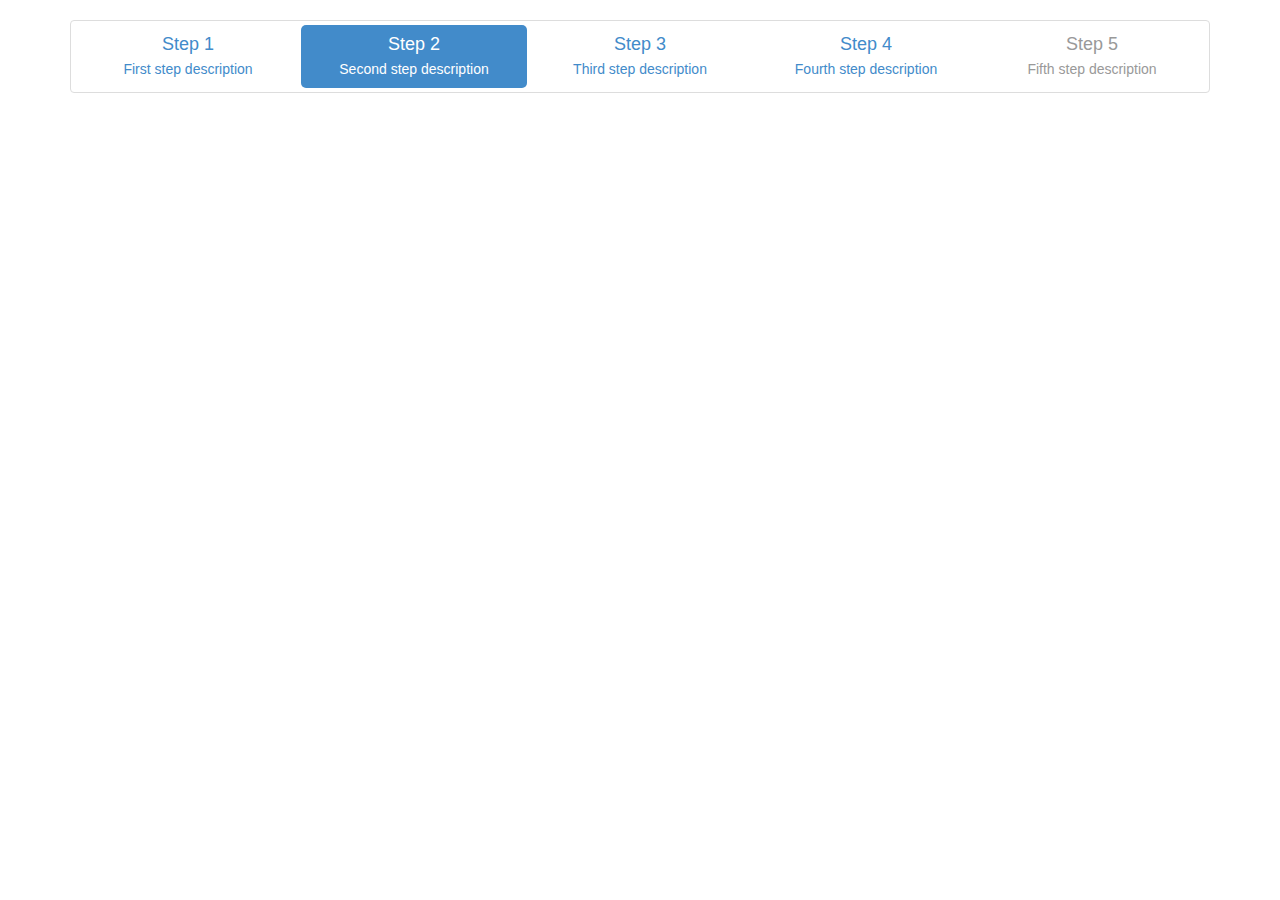
<file: Code/target/classes/step_files/7jE8.htm>
<!DOCTYPE html>
<html lang="en"><head>
<meta http-equiv="content-type" content="text/html; charset=UTF-8">
    <meta charset="utf-8">
    <meta name="robots" content="noindex">

    <title>Step Wizard - Bootsnipp.com</title>
        <meta name="viewport" content="width=device-width, initial-scale=1">
    <link href="7jE8_data/bootstrap.css" rel="stylesheet" id="bootstrap-css">
    <style type="text/css">
    body{ margin-top:20px; }
    </style>
    <script src="B294v_data/jquery-1.js"></script>
    <script src="7jE8_data/bootstrap.js"></script>
    <script type="text/javascript">
        window.alert = function(){};
        var defaultCSS = document.getElementById('bootstrap-css');
        function changeCSS(css){
            if(css) $('head > link').filter(':first').replaceWith('<link rel="stylesheet" href="'+ css +'" type="text/css" />'); 
            else $('head > link').filter(':first').replaceWith(defaultCSS); 
        }
        $( document ).ready(function() {
          var iframe_height = parseInt($('html').height()); 
          window.parent.postMessage( iframe_height, 'https://bootsnipp.com');
        });
    </script>
</head>
<body>
	<div class="container">
	<div class="row">
        <div class="col-xs-12">
            <ul class="nav nav-pills nav-justified thumbnail">
                <li><a href="#">
                    <h4 class="list-group-item-heading">Step 1</h4>
                    <p class="list-group-item-text">First step description</p>
                </a></li>
                <li class="active"><a href="#">
                    <h4 class="list-group-item-heading">Step 2</h4>
                    <p class="list-group-item-text">Second step description</p>
                </a></li>
                <li><a href="#">
                    <h4 class="list-group-item-heading">Step 3</h4>
                    <p class="list-group-item-text">Third step description</p>
                </a></li>
                <li><a href="#">
                    <h4 class="list-group-item-heading">Step 4</h4>
                    <p class="list-group-item-text">Fourth step description</p>
                </a></li>
                <li class="disabled"><a href="#">
                    <h4 class="list-group-item-heading">Step 5</h4>
                    <p class="list-group-item-text">Fifth step description</p>
                </a></li>
            </ul>
        </div>
	</div>
</div>
	<script type="text/javascript">
	
	</script>


</body></html>
</file>
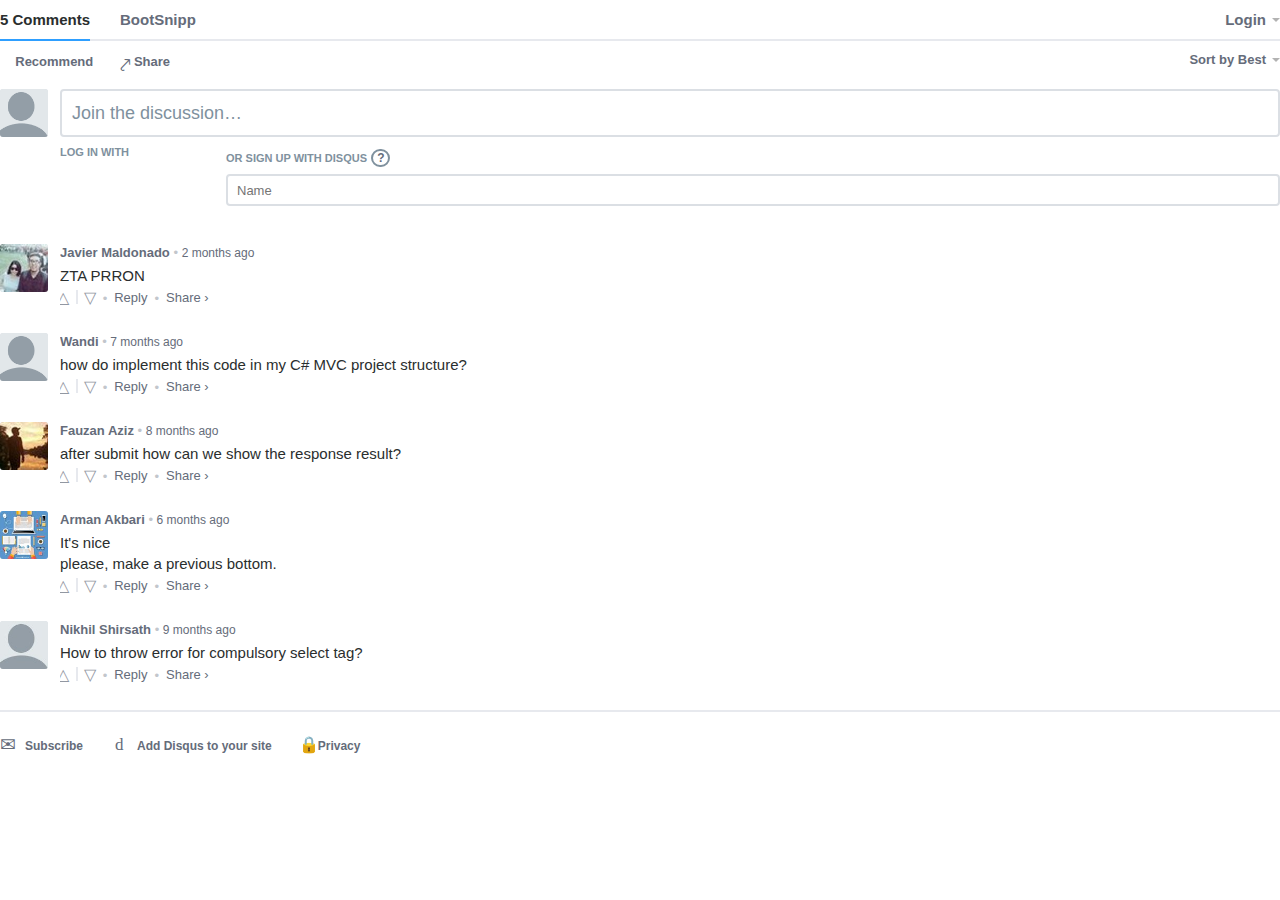
<file: Code/target/classes/step_files/a.htm>
<!DOCTYPE html>
<!--[if IE 8]><html lang="en" dir="ltr" class="ie8"><![endif]-->
<!--[if IE 9]><html lang="en" dir="ltr" class="ie9"><![endif]-->
<!--[if gt IE 9]><!-->
<html dir="ltr" class="js no-touch localstorage sessionstorage contenteditable use-opacity-transitions" lang="en"><!--<![endif]--><head>
<meta http-equiv="content-type" content="text/html; charset=UTF-8">
    <title>Disqus Comments</title>

    
    <meta name="viewport" content="width=device-width, initial-scale=1, maximum-scale=1, user-scalable=no">
    <meta http-equiv="X-UA-Compatible" content="IE=edge">

    <style>
        .alert--warning {
            border-radius: 3px;
            padding: 10px 15px;
            margin-bottom: 10px;
            background-color: #FFE070;
            color: #A47703;
        }

        .alert--warning a,
        .alert--warning a:hover,
        .alert--warning strong {
            color: #A47703;
            font-weight: bold;
        }

        .alert--error p,
        .alert--warning p {
            margin-top: 5px;
            margin-bottom: 5px;
        }
        
        </style>
    
    <style>
        
        html {
            overflow: hidden;
        }
        

        #error {
            display: none;
        }

        .clearfix:after {
            content: "";
            display: block;
            height: 0;
            clear: both;
            visibility: hidden;
        }

        
    </style>

<script crossorigin="anonymous" id="bootstrap-script" data-app="lounge" src="a_data/lounge.js"></script><meta http-equiv="Content-Security-Policy" content="script-src https:;"><link rel="stylesheet" href="a_data/lounge.css"><script type="text/javascript" charset="utf-8" async="" data-requirecontext="_" data-requiremodule="lounge/main" src="a_data/lounge_002.js"></script><script type="text/javascript" charset="utf-8" async="" data-requirecontext="_" data-requiremodule="remote/config" src="a_data/config.js"></script><script type="text/javascript" charset="utf-8" async="" data-requirecontext="_" data-requiremodule="ga" src="a_data/ga.js"></script><style id="css_1499411467987"></style><!-- base href="https://disqus.com/embed/comments/?base=default&f=bootsnipp&t_i=e3MBM&t_u=https%3A%2F%2Fbootsnipp.com%2Fsnippets%2Fe3MBM&t_d=Bootstrap%20Snippet%20Step%20by%20step%20tab%20style%20Wizard%20using%20Bootstrap%20By%20Deepak%20anand%20using%20HTML%20CSS%20Bootstrap%20jQuery%20%7C%20Bootsnipp.com&t_t=Bootstrap%20Snippet%20Step%20by%20step%20tab%20style%20Wizard%20using%20Bootstrap%20By%20Deepak%20anand%20using%20HTML%20CSS%20Bootstrap%20jQuery%20%7C%20Bootsnipp.com&s_o=default" --></head>
<body>
    

    
    <div id="error" class="alert--error">
        <p>We were unable to load Disqus. If you are a moderator please see our <a href="https://docs.disqus.com/help/83/"> troubleshooting guide</a>. </p>
    </div>

    
    <script type="text/json" id="disqus-forumData">{"session":{"canModerate":false,"audienceSyncVerified":false,"mustVerify":false,"canReply":true,"mustVerifyEmail":false},"features":{},"forum":{"raw_guidelines":null,"twitterName":"","guidelines":null,"favicon":{"permalink":"https://disqus.com/api/forums/favicons/bootsnipp.jpg","cache":"https://c.disquscdn.com/uploads/forums/167/7672/favicon.png"},"disableDisqusBranding":false,"daysAlive":0,"createdAt":"2012-08-31T01:53:35.300720","category":"Tech","founder":"176969013","id":"bootsnipp","installCompleted":true,"commentPolicyText":null,"channel":null,"description":"","raw_description":"","adsReviewStatus":2,"pk":"1677672","permissions":{},"commentPolicyLink":null,"name":"BootSnipp","language":"en","settings":{"adsDRNativeEnabled":false,"disable3rdPartyTrackers":true,"adsVideoEnabled":false,"allowAnonPost":true,"ssoRequired":false,"unapproveLinks":false,"adsEnabled":false,"adsProductLinksThumbnailsEnabled":false,"hasCustomAvatar":false,"organicDiscoveryEnabled":false,"allowMedia":false,"adsProductDisplayEnabled":false,"discoveryMax":false,"adsProductLinksEnabled":false,"moderatorText":"Admin","linkAffiliationEnabled":false,"adsPositionTopEnabled":false,"adsProductStoriesEnabled":false,"adultContent":false,"promotedDiscoveryEnabled":false,"allowAnonVotes":false,"adsProductVideoEnabled":false,"mustVerify":true,"colorScheme":"auto","discoveryThumbnailsEnabled":false,"mustVerifyEmail":true,"audienceSyncEnabled":false,"typeface":"auto","adsPositionBottomEnabled":false,"mediaembedEnabled":false,"discoveryLocked":false,"validateAllPosts":false,"adsSettingsLocked":false,"isVIP":false,"adsPositionInthreadEnabled":false},"organizationId":1274213,"url":"http://bootsnipp.com/","daysThreadAlive":0,"avatar":{"small":{"permalink":"https://disqus.com/api/forums/avatars/bootsnipp.jpg?size=32","cache":"//a.disquscdn.com/1498603970/images/noavatar32.png"},"large":{"permalink":"https://disqus.com/api/forums/avatars/bootsnipp.jpg?size=92","cache":"//a.disquscdn.com/1498603970/images/noavatar92.png"}},"signedUrl":"http://disq.us/?url=http%3A%2F%2Fbootsnipp.com%2F&key=R1huTRvgzkhH-DNR85HArw"}}</script>

    <script type="text/json" id="disqus-threadData">{"cursor":{"hasPrev":false,"prev":null,"total":5,"hasNext":false,"next":"1:0:0"},"code":0,"response":{"lastModified":1497248529,"posts":[{"dislikes":0,"numReports":0,"likes":0,"message":"\u003cp>ZTA PRRON\u003c/p>","isSpam":false,"isHighlighted":false,"author":{"username":"disqus_XGVJf88JgK","about":"","name":"Javier Maldonado","disable3rdPartyTrackers":false,"isPowerContributor":false,"joinedAt":"2015-12-17T23:32:46","profileUrl":"https://disqus.com/by/disqus_XGVJf88JgK/","url":"","location":"","isPrivate":false,"signedUrl":"","isPrimary":true,"isAnonymous":false,"id":"188015657","avatar":{"small":{"permalink":"https://disqus.com/api/users/avatars/disqus_XGVJf88JgK.jpg","cache":"https://c.disquscdn.com/uploads/users/18801/5657/avatar32.jpg?1493937136"},"isCustom":true,"permalink":"https://disqus.com/api/users/avatars/disqus_XGVJf88JgK.jpg","cache":"https://c.disquscdn.com/uploads/users/18801/5657/avatar92.jpg?1493937136","large":{"permalink":"https://disqus.com/api/users/avatars/disqus_XGVJf88JgK.jpg","cache":"https://c.disquscdn.com/uploads/users/18801/5657/avatar92.jpg?1493937136"}}},"media":[],"id":"3289200378","isDeletedByAuthor":false,"createdAt":"2017-05-04T22:32:14","parent":null,"isApproved":true,"isDeleted":false,"isFlagged":false,"raw_message":"ZTA PRRON","canVote":false,"thread":"4738645549","forum":"bootsnipp","depth":0,"points":0,"moderationLabels":[],"isEdited":false,"sb":false},{"dislikes":0,"numReports":0,"likes":0,"message":"\u003cp>how do implement this code in my C# MVC project structure?\u003c/p>","isSpam":false,"isHighlighted":false,"author":{"username":"disqus_Uxnu5UtxtV","about":"","name":"Wandi","disable3rdPartyTrackers":false,"isPowerContributor":false,"joinedAt":"2015-06-26T12:29:29","profileUrl":"https://disqus.com/by/disqus_Uxnu5UtxtV/","url":"","location":"","isPrivate":false,"signedUrl":"","isPrimary":true,"isAnonymous":false,"id":"163135641","avatar":{"small":{"permalink":"https://disqus.com/api/users/avatars/disqus_Uxnu5UtxtV.jpg","cache":"//a.disquscdn.com/1498603970/images/noavatar32.png"},"isCustom":false,"permalink":"https://disqus.com/api/users/avatars/disqus_Uxnu5UtxtV.jpg","cache":"//a.disquscdn.com/1498603970/images/noavatar92.png","large":{"permalink":"https://disqus.com/api/users/avatars/disqus_Uxnu5UtxtV.jpg","cache":"//a.disquscdn.com/1498603970/images/noavatar92.png"}}},"media":[],"id":"3053596481","isDeletedByAuthor":false,"createdAt":"2016-12-15T16:14:44","parent":null,"isApproved":true,"isDeleted":false,"isFlagged":false,"raw_message":"how do implement this code in my C# MVC project structure?","canVote":false,"thread":"4738645549","forum":"bootsnipp","depth":0,"points":0,"moderationLabels":[],"isEdited":false,"sb":false},{"dislikes":0,"numReports":0,"likes":0,"message":"\u003cp>after submit how can we show the response result?\u003c/p>","isSpam":false,"isHighlighted":false,"author":{"username":"disqus_rk1F7PsU5O","about":"","name":"Fauzan Aziz","disable3rdPartyTrackers":false,"isPowerContributor":false,"joinedAt":"2016-11-17T08:15:58","profileUrl":"https://disqus.com/by/disqus_rk1F7PsU5O/","url":"","location":"","isPrivate":false,"signedUrl":"","isPrimary":true,"isAnonymous":false,"id":"230271332","avatar":{"small":{"permalink":"https://disqus.com/api/users/avatars/disqus_rk1F7PsU5O.jpg","cache":"https://c.disquscdn.com/uploads/users/23027/1332/avatar32.jpg?1479370611"},"isCustom":true,"permalink":"https://disqus.com/api/users/avatars/disqus_rk1F7PsU5O.jpg","cache":"https://c.disquscdn.com/uploads/users/23027/1332/avatar92.jpg?1479370611","large":{"permalink":"https://disqus.com/api/users/avatars/disqus_rk1F7PsU5O.jpg","cache":"https://c.disquscdn.com/uploads/users/23027/1332/avatar92.jpg?1479370611"}}},"media":[],"id":"3006290614","isDeletedByAuthor":false,"createdAt":"2016-11-17T08:16:50","parent":null,"isApproved":true,"isDeleted":false,"isFlagged":false,"raw_message":"after submit how can we show the response result?","canVote":false,"thread":"4738645549","forum":"bootsnipp","depth":0,"points":0,"moderationLabels":[],"isEdited":false,"sb":false},{"dislikes":1,"numReports":0,"likes":0,"message":"\u003cp>It's nice\u003cbr>please, make a previous bottom.\u003c/p>","isSpam":false,"isHighlighted":false,"author":{"username":"armanakbari","about":"I am 15 years old and I have been interested in programming since 2 years ago.","name":"Arman Akbari","disable3rdPartyTrackers":false,"isPowerContributor":false,"joinedAt":"2017-01-09T08:11:50","profileUrl":"https://disqus.com/by/armanakbari/","url":"","location":"Iran, Tehran","isPrivate":false,"signedUrl":"","isPrimary":true,"isAnonymous":false,"id":"238027261","avatar":{"small":{"permalink":"https://disqus.com/api/users/avatars/armanakbari.jpg","cache":"https://c.disquscdn.com/uploads/users/23802/7261/avatar32.jpg?1483949858"},"isCustom":true,"permalink":"https://disqus.com/api/users/avatars/armanakbari.jpg","cache":"https://c.disquscdn.com/uploads/users/23802/7261/avatar92.jpg?1483949858","large":{"permalink":"https://disqus.com/api/users/avatars/armanakbari.jpg","cache":"https://c.disquscdn.com/uploads/users/23802/7261/avatar92.jpg?1483949858"}}},"media":[],"id":"3090752275","isDeletedByAuthor":false,"createdAt":"2017-01-09T16:32:48","parent":null,"isApproved":true,"isDeleted":false,"isFlagged":false,"raw_message":"It's nice\nplease, make a previous bottom.","canVote":false,"thread":"4738645549","forum":"bootsnipp","depth":0,"points":-1,"moderationLabels":[],"isEdited":false,"sb":false},{"dislikes":1,"numReports":1,"likes":0,"message":"\u003cp>How to throw error for compulsory select tag?\u003c/p>","isSpam":false,"isHighlighted":false,"author":{"username":"nikhilshirsath","about":"","name":"Nikhil Shirsath","disable3rdPartyTrackers":false,"isPowerContributor":false,"joinedAt":"2013-10-12T11:25:32","profileUrl":"https://disqus.com/by/nikhilshirsath/","url":"","location":"Mumbai","isPrivate":false,"signedUrl":"","isPrimary":true,"isAnonymous":false,"id":"77134868","avatar":{"small":{"permalink":"https://disqus.com/api/users/avatars/nikhilshirsath.jpg","cache":"https://c.disquscdn.com/uploads/users/7713/4868/avatar32.jpg?1390334803"},"isCustom":true,"permalink":"https://disqus.com/api/users/avatars/nikhilshirsath.jpg","cache":"https://c.disquscdn.com/uploads/users/7713/4868/avatar92.jpg?1390334803","large":{"permalink":"https://disqus.com/api/users/avatars/nikhilshirsath.jpg","cache":"https://c.disquscdn.com/uploads/users/7713/4868/avatar92.jpg?1390334803"}}},"media":[],"id":"2931673372","isDeletedByAuthor":false,"createdAt":"2016-10-03T20:23:32","parent":null,"isApproved":true,"isDeleted":false,"isFlagged":true,"raw_message":"How to throw error for compulsory select tag?","canVote":false,"thread":"4738645549","forum":"bootsnipp","depth":0,"points":-1,"moderationLabels":["flagged"],"isEdited":false,"sb":false}],"thread":{"feed":"https://bootsnipp.disqus.com/code_snippet_step_by_step_tab_style_wizard_using_bootstrap_by_deepak_anand_using_html_css_bootstrap_/latest.rss","author":"176969013","dislikes":0,"likes":0,"message":"","isSpam":false,"createdAt":"2016-04-11T16:42:48","category":"1708615","clean_title":"Code Snippet Step by step tab style Wizard using Bootstrap By Deepak anand using HTML CSS Bootstrap jQuery","id":"4738645549","signedLink":"http://disq.us/?url=http%3A%2F%2Fbootsnipp.com%2Fsnippets%2Fe3MBM&key=AMahGk4oNS8DuODWKNJQhQ","isDeleted":false,"hasStreaming":false,"raw_message":"","isClosed":false,"link":"http://bootsnipp.com/snippets/e3MBM","slug":"code_snippet_step_by_step_tab_style_wizard_using_bootstrap_by_deepak_anand_using_html_css_bootstrap_","forum":"bootsnipp","identifiers":["e3MBM"],"posts":5,"moderators":[176969013],"validateAllPosts":false,"title":"Code Snippet Step by step tab style Wizard using Bootstrap By Deepak anand using HTML CSS Bootstrap jQuery | Bootsnipp.com","highlightedPost":null}},"order":"popular"}</script>


    <div id="fixed-content"></div>


    
        
<script type="text/json" id="disqus-urls">{
    "root":"//disqus.com",
    "next":"https://c.disquscdn.com/next/current/embed"
}</script>

        
        <script>!function () {
            var d = document;
            var toH = d.head.appendChild.bind(d.head);

            var v = window.location.href.match(/[#&?]version=([0-9a-f]{32})/);
            var src = 'https://c.disquscdn.com/next/embed/lounge.load';
            if (v)
                src += '.' + v[1];
            src += '.js';

            var s = d.createElement('script');
            s.crossOrigin = 'anonymous';
            s.id = 'bootstrap-script';
            s.setAttribute('data-app', 'lounge');
            s.src = src;
            toH(s);

            var m = d.createElement('meta');
            m.setAttribute('http-equiv', 'Content-Security-Policy');
            m.setAttribute('content', "script-src https:;");
            toH(m);
        }();</script>
    


<script src="a_data/common.js"></script><div id="layout" data-tracking-area="layout"><div id="onboard" data-tracking-area="onboard"></div><div id="highlighted-post" data-tracking-area="highlighted" class="highlighted-post" style="display: none;"></div><div id="global-alert"></div><header id="main-nav" data-tracking-area="main-nav"><nav class="nav nav-primary"><ul><li class="nav-tab nav-tab--primary tab-conversation active" data-role="post-count"><a class="publisher-nav-color"><span class="comment-count">5 comments</span><span class="comment-count-placeholder">Comments</span></a></li><li class="nav-tab nav-tab--primary tab-community"><a href="https://disqus.com/home/forums/bootsnipp/" class="publisher-nav-color" data-action="community-sidebar" data-forum="bootsnipp" id="community-tab"><span class="community-name"><strong>BootSnipp</strong></span><strong class="community-name-placeholder">Community</strong></a></li><li class="nav-tab nav-tab--primary dropdown user-menu" data-role="logout"><a href="#" class="dropdown-toggle" data-toggle="dropdown"><span class="dropdown-toggle-wrapper"><span>Login</span> </span> <span class="caret"></span></a><ul class="dropdown-menu"><li><a href="#" data-action="auth:disqus">Disqus</a></li><li><a href="#" data-action="auth:facebook">Facebook</a></li><li><a href="#" data-action="auth:twitter">Twitter</a></li><li><a href="#" data-action="auth:google">Google</a></li></ul></li><li class="nav-tab nav-tab--primary notification-menu unread" data-role="notification-menu"><a href="https://disqus.com/home/inbox/" class="notification-container" data-action="home" data-home-path="home/inbox/"><span class="notification-icon icon-comment" aria-hidden="true"></span><span class="notification-count" data-role="notification-count">1</span></a></li></ul></nav></header><section id="conversation" data-role="main" data-tracking-area="main"><div class="nav nav-secondary" data-tracking-area="secondary-nav"><ul><li id="recommend-button" class="nav-tab nav-tab--secondary recommend dropdown"><div class="thread-likes"><div><a href="#" data-action="recommend" title="Recommend this discussion" class="dropdown-toggle "><span class="label label-default"><span class="recommend-icon icon-heart-empty"></span> Recommend</span><span class="label label-recommended"><span class="recommend-icon icon-heart"></span> Recommended</span> </a><ul class="dropdown-menu dropdown-menu--coachmark"><li><div><h2 class="coachmark__heading">Discussion Recommended!</h2><p class="coachmark__description">Recommending means this is a discussion worth sharing. It gets shared to your followers' Disqus feeds, and gives the creator kudos!</p></div> <a href="https://disqus.com/home/?utm_source=disqus_embed&amp;utm_content=recommend_btn" class="btn btn-primary coachmark__button" target="_blank">Find More Discussions</a></li></ul></div></div></li><li id="thread-share-menu" class="nav-tab nav-tab--secondary dropdown share-menu hidden-sm"><a href="#" class="dropdown-toggle" data-toggle="dropdown" title="Share"><span class="icon-export"></span> <span class="label">Share</span></a><ul class="share-menu dropdown-menu"><li><div class="share-menu__label">Share this discussion on</div><ul><li class="twitter"><a data-action="share:twitter" href="#">Twitter</a></li><li class="facebook"><a data-action="share:facebook" href="#">Facebook</a></li></ul></li></ul></li><li data-role="post-sort" class="nav-tab nav-tab--secondary dropdown sorting pull-right"><a href="#" class="dropdown-toggle" data-toggle="dropdown">Sort by Best<span class="caret"></span></a><ul class="dropdown-menu pull-right"><li class="selected"><a href="#" data-action="sort" data-sort="popular">Best<i aria-hidden="true" class="icon-checkmark"></i></a></li><li class=""><a href="#" data-action="sort" data-sort="desc">Newest<i aria-hidden="true" class="icon-checkmark"></i></a></li><li class=""><a href="#" data-action="sort" data-sort="asc">Oldest<i aria-hidden="true" class="icon-checkmark"></i></a></li></ul></li></ul></div><div id="posts"><div id="form" class="textarea-wrapper--top-level"><form class="reply"><div class="postbox"><div role="alert"></div><div class="avatar"><span class="user"><img data-role="user-avatar" src="a_data/noavatar92.png" alt="Avatar"></span></div><div class="textarea-wrapper" data-role="textarea" dir="auto"><div><span class="placeholder">Join the discussion…</span><div class="textarea" tabindex="0" role="textbox" aria-multiline="true" data-role="editable" style="overflow: auto; overflow-wrap: break-word; max-height: 350px;" aria-label="Join the discussion…" contenteditable="true"><p><br></p></div><div style="display: none;"><ul class="user-mention__list"><li class="header user-mention__header"><h5>in this conversation</h5></li></ul></div></div><div data-role="drag-drop-placeholder" class="media-drag-hover" style="display: none;"><div class="drag-text">⬇ Drag and drop your images here to upload them.</div></div><div class="edit-alert" role="postbox-alert"></div><div class="post-actions"><ul class="wysiwyg"></ul></div></div><div data-role="login-form"><div><div><section class="auth-section logged-out"><div class="connect"><h6>Log in with</h6><ul data-role="login-menu" class="services login-buttons"><li class="auth-disqus"><button type="button" data-action="auth:disqus" title="Disqus" class="connect__button"><i class="icon-disqus"></i></button></li><li class="auth-facebook"><button type="button" data-action="auth:facebook" title="Facebook" class="connect__button"><i class="icon-facebook-circle"></i></button></li><li class="auth-twitter"><button type="button" data-action="auth:twitter" title="Twitter" class="connect__button"><i class="icon-twitter-circle"></i></button></li><li class="auth-google"><button type="button" data-action="auth:google" title="Google" class="connect__button"><i class="icon-google-plus-circle"></i></button></li></ul></div><div class="guest"><h6 class="guest-form-title"><span class="register-text"> or sign up with Disqus </span><span class="guest-text"> or pick a name </span></h6> <div class="help-tooltip__wrapper help-icon"><div id="rules" class="tooltip show help-tooltip"><h3 class="help-tooltip__heading">Disqus is a discussion network</h3><ul class="help-tooltip__list"><li><span>Disqus never moderates or censors. The rules on this community are its own.</span></li><li><span>Don't be a jerk or do anything illegal. Everything is easier that way.</span></li></ul><p class="clearfix"><a href="https://docs.disqus.com/kb/terms-and-policies/" class="btn btn-small help-tooltip__button" target="_blank">Read full terms and conditions</a></p></div></div><p class="input-wrapper"><input dir="auto" placeholder="Name" name="display_name" id="view41_display_name" maxlength="30" class="input--text" type="text"></p><div class="guest-details " data-role="guest-details"><p class="input-wrapper"><input dir="auto" placeholder="Email" name="email" id="view41_email" class="input--text" type="email"></p><p class="input-wrapper"><input dir="auto" class="register-text input--text" placeholder="Password" name="password" id="view41_password" type="password"></p><div class="acceptance-wrapper register-text">By signing up, you agree to the Disqus <a href="https://help.disqus.com/customer/portal/articles/1753105-basic-rules-for-disqus-powered-profiles-and-discussions" target="_blank">Basic Rules</a>, <a href="https://help.disqus.com/customer/portal/articles/466260-terms-of-service" target="_blank">Terms of Service</a>, and <a href="https://help.disqus.com/customer/portal/articles/466259-privacy-policy" target="_blank">Privacy Policy</a>.</div><div class="acceptance-wrapper guest-text">By posting, you agree to the Disqus <a href="https://help.disqus.com/customer/portal/articles/1753105-basic-rules-for-disqus-powered-profiles-and-discussions" target="_blank">Basic Rules</a>, <a href="https://help.disqus.com/customer/portal/articles/466260-terms-of-service" target="_blank">Terms of Service</a>, and <a href="https://help.disqus.com/customer/portal/articles/466259-privacy-policy" target="_blank">Privacy Policy</a>.</div><div class="guest-checkbox"><label><input name="author-guest" type="checkbox"> I'd rather post as a guest</label></div><div class="proceed" data-role="submit-btn-container"><div><button type="submit" class="proceed__button btn submit" aria-label="Post"><span class="icon-proceed"></span><div class="spinner"></div></button><button type="submit" class="proceed__button btn next" aria-label="Next"><span class="icon-proceed"></span><div class="spinner"></div></button></div></div></div></div></section></div></div></div></div></form></div><button class="alert alert--realtime" style="display: none;" data-role="realtime-notification"></button><div id="no-posts" style="display: none;"></div><ul id="post-list" class="post-list"><li class="post" id="post-3289200378"><div role="alert"></div><div data-role="post-content" class="post-content"><ul class="post-menu dropdown" data-role="menu"><li class="collapse"><a href="#" data-action="collapse" title="Collapse"><span>−</span></a></li><li class="expand"><a href="#" data-action="collapse" title="Expand"><span>+</span></a></li><li class="" role="menu"><a class="dropdown-toggle" href="#" data-action="flag" data-role="flag" title="Flag as inappropriate"><i aria-hidden="true" class="icon icon-flag"></i></a></li></ul><div class="indicator"></div><div class="avatar hovercard"><a href="https://disqus.com/by/disqus_XGVJf88JgK/" class="user" data-action="profile" data-username="disqus_XGVJf88JgK"><img data-role="user-avatar" data-user="188015657" src="a_data/avatar92_004.jpg" alt="Avatar"></a></div><div class="post-body"><header class="comment__header"><span class="post-byline"><span> <span class="author publisher-anchor-color"><a href="https://disqus.com/by/disqus_XGVJf88JgK/" data-action="profile" data-username="disqus_XGVJf88JgK" data-role="username">Javier Maldonado</a></span> </span></span> <span class="post-meta"><span class="bullet time-ago-bullet" aria-hidden="true">•</span> <a href="https://bootsnipp.com/snippets/e3MBM#comment-3289200378" data-role="relative-time" class="time-ago" title="Friday, May 5, 2017 12:32 AM">2 months ago</a></span> </header><div class="post-body-inner"><div class="post-message-container" data-role="message-container"><div class="publisher-anchor-color" data-role="message-content"><div class="post-message " data-role="message" dir="auto"><div><p>ZTA PRRON</p></div></div><span class="post-media"><ul data-role="post-media-list"></ul></span></div></div><a class="see-more hidden" title="see more" data-action="see-more">see more</a></div><footer class="comment__footer"><menu class="comment-footer__menu"><li class="voting" data-role="voting"><div><a href="#" class="vote-up  count-0" data-action="upvote" title="Vote up"><span class="updatable count" data-role="likes">0</span> <span class="control"><i aria-hidden="true" class="icon icon-arrow-2"></i></span></a> <span role="button" class="vote-down  count-0" data-action="downvote" title="Vote down"><span class="control"><i aria-hidden="true" class="icon icon-arrow"></i></span></span></div></li><li class="bullet" aria-hidden="true">•</li><li class="reply" data-role="reply-link"><a href="#" data-action="reply"><span class="text">Reply</span></a></li><li class="bullet" aria-hidden="true">•</li><li class="comment__share"><a class="toggle"><span class="text">Share ›</span></a><ul class="comment-share__buttons"><li class="twitter"><button class="share__button" data-action="share:twitter">Twitter</button></li><li class="facebook"><button class="share__button" data-action="share:facebook">Facebook</button></li><li class="link"><input class="share__button" name="Link" title="Click to copy post link" data-action="copy-link" readonly="readonly" value="http://disq.us/p/1ieaz96"></li></ul></li><li class="realtime" data-role="realtime-notification:3289200378"><span style="display: none;" class="realtime-replies"></span><a style="display: none;" href="#" class="realtime-button"></a></li></menu></footer></div><div data-role="blacklist-form"></div><div data-role="flagging-form"></div><div class="reply-form-container" data-role="reply-form"></div></div><ul data-role="children" class="children"></ul></li><li class="post" id="post-3053596481"><div role="alert"></div><div data-role="post-content" class="post-content"><ul class="post-menu dropdown" data-role="menu"><li class="collapse"><a href="#" data-action="collapse" title="Collapse"><span>−</span></a></li><li class="expand"><a href="#" data-action="collapse" title="Expand"><span>+</span></a></li><li class="" role="menu"><a class="dropdown-toggle" href="#" data-action="flag" data-role="flag" title="Flag as inappropriate"><i aria-hidden="true" class="icon icon-flag"></i></a></li></ul><div class="indicator"></div><div class="avatar hovercard"><a href="https://disqus.com/by/disqus_Uxnu5UtxtV/" class="user" data-action="profile" data-username="disqus_Uxnu5UtxtV"><img data-role="user-avatar" data-user="163135641" src="a_data/noavatar92_002.png" alt="Avatar"></a></div><div class="post-body"><header class="comment__header"><span class="post-byline"><span> <span class="author publisher-anchor-color"><a href="https://disqus.com/by/disqus_Uxnu5UtxtV/" data-action="profile" data-username="disqus_Uxnu5UtxtV" data-role="username">Wandi</a></span> </span></span> <span class="post-meta"><span class="bullet time-ago-bullet" aria-hidden="true">•</span> <a href="https://bootsnipp.com/snippets/e3MBM#comment-3053596481" data-role="relative-time" class="time-ago" title="Thursday, December 15, 2016 5:14 PM">7 months ago</a></span> </header><div class="post-body-inner"><div class="post-message-container" data-role="message-container"><div class="publisher-anchor-color" data-role="message-content"><div class="post-message " data-role="message" dir="auto"><div><p>how do implement this code in my C# MVC project structure?</p></div></div><span class="post-media"><ul data-role="post-media-list"></ul></span></div></div><a class="see-more hidden" title="see more" data-action="see-more">see more</a></div><footer class="comment__footer"><menu class="comment-footer__menu"><li class="voting" data-role="voting"><div><a href="#" class="vote-up  count-0" data-action="upvote" title="Vote up"><span class="updatable count" data-role="likes">0</span> <span class="control"><i aria-hidden="true" class="icon icon-arrow-2"></i></span></a> <span role="button" class="vote-down  count-0" data-action="downvote" title="Vote down"><span class="control"><i aria-hidden="true" class="icon icon-arrow"></i></span></span></div></li><li class="bullet" aria-hidden="true">•</li><li class="reply" data-role="reply-link"><a href="#" data-action="reply"><span class="text">Reply</span></a></li><li class="bullet" aria-hidden="true">•</li><li class="comment__share"><a class="toggle"><span class="text">Share ›</span></a><ul class="comment-share__buttons"><li class="twitter"><button class="share__button" data-action="share:twitter">Twitter</button></li><li class="facebook"><button class="share__button" data-action="share:facebook">Facebook</button></li><li class="link"><input class="share__button" name="Link" title="Click to copy post link" data-action="copy-link" readonly="readonly" value="http://disq.us/p/1ei164h"></li></ul></li><li class="realtime" data-role="realtime-notification:3053596481"><span style="display: none;" class="realtime-replies"></span><a style="display: none;" href="#" class="realtime-button"></a></li></menu></footer></div><div data-role="blacklist-form"></div><div data-role="flagging-form"></div><div class="reply-form-container" data-role="reply-form"></div></div><ul data-role="children" class="children"></ul></li><li class="post" id="post-3006290614"><div role="alert"></div><div data-role="post-content" class="post-content"><ul class="post-menu dropdown" data-role="menu"><li class="collapse"><a href="#" data-action="collapse" title="Collapse"><span>−</span></a></li><li class="expand"><a href="#" data-action="collapse" title="Expand"><span>+</span></a></li><li class="" role="menu"><a class="dropdown-toggle" href="#" data-action="flag" data-role="flag" title="Flag as inappropriate"><i aria-hidden="true" class="icon icon-flag"></i></a></li></ul><div class="indicator"></div><div class="avatar hovercard"><a href="https://disqus.com/by/disqus_rk1F7PsU5O/" class="user" data-action="profile" data-username="disqus_rk1F7PsU5O"><img data-role="user-avatar" data-user="230271332" src="a_data/avatar92_003.jpg" alt="Avatar"></a></div><div class="post-body"><header class="comment__header"><span class="post-byline"><span> <span class="author publisher-anchor-color"><a href="https://disqus.com/by/disqus_rk1F7PsU5O/" data-action="profile" data-username="disqus_rk1F7PsU5O" data-role="username">Fauzan Aziz</a></span> </span></span> <span class="post-meta"><span class="bullet time-ago-bullet" aria-hidden="true">•</span> <a href="https://bootsnipp.com/snippets/e3MBM#comment-3006290614" data-role="relative-time" class="time-ago" title="Thursday, November 17, 2016 9:16 AM">8 months ago</a></span> </header><div class="post-body-inner"><div class="post-message-container" data-role="message-container"><div class="publisher-anchor-color" data-role="message-content"><div class="post-message " data-role="message" dir="auto"><div><p>after submit how can we show the response result?</p></div></div><span class="post-media"><ul data-role="post-media-list"></ul></span></div></div><a class="see-more hidden" title="see more" data-action="see-more">see more</a></div><footer class="comment__footer"><menu class="comment-footer__menu"><li class="voting" data-role="voting"><div><a href="#" class="vote-up  count-0" data-action="upvote" title="Vote up"><span class="updatable count" data-role="likes">0</span> <span class="control"><i aria-hidden="true" class="icon icon-arrow-2"></i></span></a> <span role="button" class="vote-down  count-0" data-action="downvote" title="Vote down"><span class="control"><i aria-hidden="true" class="icon icon-arrow"></i></span></span></div></li><li class="bullet" aria-hidden="true">•</li><li class="reply" data-role="reply-link"><a href="#" data-action="reply"><span class="text">Reply</span></a></li><li class="bullet" aria-hidden="true">•</li><li class="comment__share"><a class="toggle"><span class="text">Share ›</span></a><ul class="comment-share__buttons"><li class="twitter"><button class="share__button" data-action="share:twitter">Twitter</button></li><li class="facebook"><button class="share__button" data-action="share:facebook">Facebook</button></li><li class="link"><input class="share__button" name="Link" title="Click to copy post link" data-action="copy-link" readonly="readonly" value="http://disq.us/p/1dpv8om"></li></ul></li><li class="realtime" data-role="realtime-notification:3006290614"><span style="display: none;" class="realtime-replies"></span><a style="display: none;" href="#" class="realtime-button"></a></li></menu></footer></div><div data-role="blacklist-form"></div><div data-role="flagging-form"></div><div class="reply-form-container" data-role="reply-form"></div></div><ul data-role="children" class="children"></ul></li><li class="post" id="post-3090752275"><div role="alert"></div><div data-role="post-content" class="post-content"><ul class="post-menu dropdown" data-role="menu"><li class="collapse"><a href="#" data-action="collapse" title="Collapse"><span>−</span></a></li><li class="expand"><a href="#" data-action="collapse" title="Expand"><span>+</span></a></li><li class="" role="menu"><a class="dropdown-toggle" href="#" data-action="flag" data-role="flag" title="Flag as inappropriate"><i aria-hidden="true" class="icon icon-flag"></i></a></li></ul><div class="indicator"></div><div class="avatar hovercard"><a href="https://disqus.com/by/armanakbari/" class="user" data-action="profile" data-username="armanakbari"><img data-role="user-avatar" data-user="238027261" src="a_data/avatar92_002.jpg" alt="Avatar"></a></div><div class="post-body"><header class="comment__header"><span class="post-byline"><span> <span class="author publisher-anchor-color"><a href="https://disqus.com/by/armanakbari/" data-action="profile" data-username="armanakbari" data-role="username">Arman Akbari</a></span> </span></span> <span class="post-meta"><span class="bullet time-ago-bullet" aria-hidden="true">•</span> <a href="https://bootsnipp.com/snippets/e3MBM#comment-3090752275" data-role="relative-time" class="time-ago" title="Monday, January 9, 2017 5:32 PM">6 months ago</a></span> </header><div class="post-body-inner"><div class="post-message-container" data-role="message-container"><div class="publisher-anchor-color" data-role="message-content"><div class="post-message " data-role="message" dir="auto"><div><p>It's nice<br>please, make a previous bottom.</p></div></div><span class="post-media"><ul data-role="post-media-list"></ul></span></div></div><a class="see-more hidden" title="see more" data-action="see-more">see more</a></div><footer class="comment__footer"><menu class="comment-footer__menu"><li class="voting" data-role="voting"><div><a href="#" class="vote-up  count-0" data-action="upvote" title="Vote up"><span class="updatable count" data-role="likes">0</span> <span class="control"><i aria-hidden="true" class="icon icon-arrow-2"></i></span></a> <span role="button" class="vote-down  count-1" data-action="downvote" title="Vote down"><span class="control"><i aria-hidden="true" class="icon icon-arrow"></i></span></span></div></li><li class="bullet" aria-hidden="true">•</li><li class="reply" data-role="reply-link"><a href="#" data-action="reply"><span class="text">Reply</span></a></li><li class="bullet" aria-hidden="true">•</li><li class="comment__share"><a class="toggle"><span class="text">Share ›</span></a><ul class="comment-share__buttons"><li class="twitter"><button class="share__button" data-action="share:twitter">Twitter</button></li><li class="facebook"><button class="share__button" data-action="share:facebook">Facebook</button></li><li class="link"><input class="share__button" name="Link" title="Click to copy post link" data-action="copy-link" readonly="readonly" value="http://disq.us/p/1f45jpv"></li></ul></li><li class="realtime" data-role="realtime-notification:3090752275"><span style="display: none;" class="realtime-replies"></span><a style="display: none;" href="#" class="realtime-button"></a></li></menu></footer></div><div data-role="blacklist-form"></div><div data-role="flagging-form"></div><div class="reply-form-container" data-role="reply-form"></div></div><ul data-role="children" class="children"></ul></li><li class="post" id="post-2931673372"><div role="alert"></div><div data-role="post-content" class="post-content"><ul class="post-menu dropdown" data-role="menu"><li class="collapse"><a href="#" data-action="collapse" title="Collapse"><span>−</span></a></li><li class="expand"><a href="#" data-action="collapse" title="Expand"><span>+</span></a></li><li class="" role="menu"><a class="dropdown-toggle" href="#" data-action="flag" data-role="flag" title="Flag as inappropriate"><i aria-hidden="true" class="icon icon-flag"></i></a></li></ul><div class="indicator"></div><div class="avatar hovercard"><a href="https://disqus.com/by/nikhilshirsath/" class="user" data-action="profile" data-username="nikhilshirsath"><img data-role="user-avatar" data-user="77134868" src="a_data/avatar92.jpg" alt="Avatar"></a></div><div class="post-body"><header class="comment__header"><span class="post-byline"><span> <span class="author publisher-anchor-color"><a href="https://disqus.com/by/nikhilshirsath/" data-action="profile" data-username="nikhilshirsath" data-role="username">Nikhil Shirsath</a></span> </span></span> <span class="post-meta"><span class="bullet time-ago-bullet" aria-hidden="true">•</span> <a href="https://bootsnipp.com/snippets/e3MBM#comment-2931673372" data-role="relative-time" class="time-ago" title="Monday, October 3, 2016 10:23 PM">9 months ago</a></span> </header><div class="post-body-inner"><div class="post-message-container" data-role="message-container"><div class="publisher-anchor-color" data-role="message-content"><div class="post-message " data-role="message" dir="auto"><div><p>How to throw error for compulsory select tag?</p></div></div><span class="post-media"><ul data-role="post-media-list"></ul></span></div></div><a class="see-more hidden" title="see more" data-action="see-more">see more</a></div><footer class="comment__footer"><menu class="comment-footer__menu"><li class="voting" data-role="voting"><div><a href="#" class="vote-up  count-0" data-action="upvote" title="Vote up"><span class="updatable count" data-role="likes">0</span> <span class="control"><i aria-hidden="true" class="icon icon-arrow-2"></i></span></a> <span role="button" class="vote-down  count-1" data-action="downvote" title="Vote down"><span class="control"><i aria-hidden="true" class="icon icon-arrow"></i></span></span></div></li><li class="bullet" aria-hidden="true">•</li><li class="reply" data-role="reply-link"><a href="#" data-action="reply"><span class="text">Reply</span></a></li><li class="bullet" aria-hidden="true">•</li><li class="comment__share"><a class="toggle"><span class="text">Share ›</span></a><ul class="comment-share__buttons"><li class="twitter"><button class="share__button" data-action="share:twitter">Twitter</button></li><li class="facebook"><button class="share__button" data-action="share:facebook">Facebook</button></li><li class="link"><input class="share__button" name="Link" title="Click to copy post link" data-action="copy-link" readonly="readonly" value="http://disq.us/p/1chfxng"></li></ul></li><li class="realtime" data-role="realtime-notification:2931673372"><span style="display: none;" class="realtime-replies"></span><a style="display: none;" href="#" class="realtime-button"></a></li></menu></footer></div><div data-role="blacklist-form"></div><div data-role="flagging-form"></div><div class="reply-form-container" data-role="reply-form"></div></div><ul data-role="children" class="children"></ul></li></ul><div class="load-more" data-role="more" style="display: none;"><a href="#" data-action="more-posts" class="btn load-more__button">Load more comments</a></div></div></section><div id="placement-bottom" data-tracking-area="discovery-south"></div><div id="footer" data-tracking-area="footer" class="disqus-footer__wrapper"><ul class="disqus-footer"><li class="disqus-footer__logo"><a href="https://disqus.com/" rel="nofollow" title="Powered by Disqus" class="disqus-footer__link">Powered by Disqus</a></li><li id="thread-subscribe-button" class="email disqus-footer__item"><div class="default"><a href="#" rel="nofollow" data-action="subscribe" title="Subscribe and get email updates from this discussion" class="disqus-footer__link"><i aria-hidden="true" class="icon icon-mail"></i><span class="clip">Subscribe</span><i aria-hidden="true" class="icon icon-checkmark"></i></a></div><div class="form"><div class="input-wrapper"><input id="thread-subscribe-email" placeholder="yourname@email.com" class="disqus-footer__input input--text" type="email"></div></div></li><li class="install disqus-footer__item"><a href="https://publishers.disqus.com/engage?utm_source=bootsnipp&amp;utm_medium=Disqus-Footer" rel="nofollow" target="_blank" class="disqus-footer__link"><i aria-hidden="true" class="icon icon-disqus"></i><span class="clip hidden-sm">Add Disqus to your site</span><span class="clip visible-sm hidden-xs">Add Disqus</span><span class="clip visible-xs">Add</span></a></li><li class="privacy disqus-footer__item"><a href="https://help.disqus.com/customer/portal/articles/1657951?utm_source=disqus&amp;utm_medium=embed-footer&amp;utm_content=privacy-btn" rel="nofollow" target="_blank" class="disqus-footer__link"><i aria-hidden="true" class="icon icon-lock"></i><span class="clip">Privacy</span></a></li></ul></div></div></body></html>
</file>
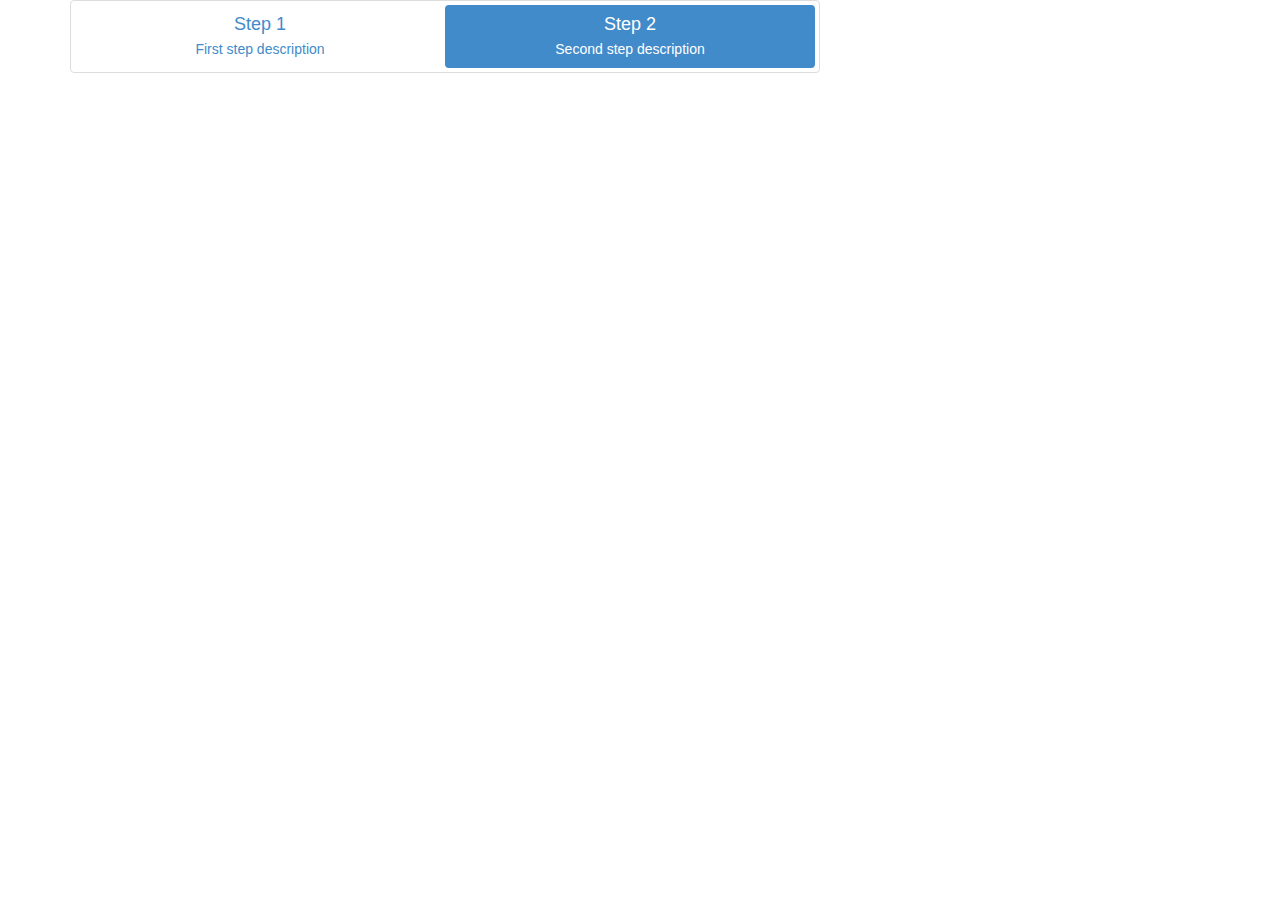
<file: Code/target/classes/step_files/B294v.htm>
<!DOCTYPE html>
<html lang="en"><head>
<meta http-equiv="content-type" content="text/html; charset=UTF-8">
    <meta charset="utf-8">
    <meta name="robots" content="noindex, nofollow">

    <title>2 step wizard - Bootsnipp.com</title>
        <meta name="viewport" content="width=device-width, initial-scale=1">
    <link href="B294v_data/bootstrap.css" rel="stylesheet" id="bootstrap-css">
    <style type="text/css">
    
    </style>
    <script src="B294v_data/jquery-1.js"></script>
    <script src="B294v_data/bootstrap.js"></script>
    <script type="text/javascript">
        window.alert = function(){};
        var defaultCSS = document.getElementById('bootstrap-css');
        function changeCSS(css){
            if(css) $('head > link').filter(':first').replaceWith('<link rel="stylesheet" href="'+ css +'" type="text/css" />'); 
            else $('head > link').filter(':first').replaceWith(defaultCSS); 
        }
        $( document ).ready(function() {
          var iframe_height = parseInt($('html').height()); 
          window.parent.postMessage( iframe_height, 'https://bootsnipp.com');
        });
    </script>
</head>
<body>
	<div class="container">
    <div class="row">
        <div class="col-xs-8">
            <ul class="nav nav-pills nav-justified thumbnail">
                <li><a href="#">
                    <h4 class="list-group-item-heading">Step 1</h4>
                    <p class="list-group-item-text">First step description</p>
                </a></li>
                <li class="active"><a href="#">
                    <h4 class="list-group-item-heading">Step 2</h4>
                    <p class="list-group-item-text">Second step description</p>
                </a></li>
            </ul>
        </div>
	</div>
</div>
	<script type="text/javascript">
	
	</script>


</body></html>
</file>
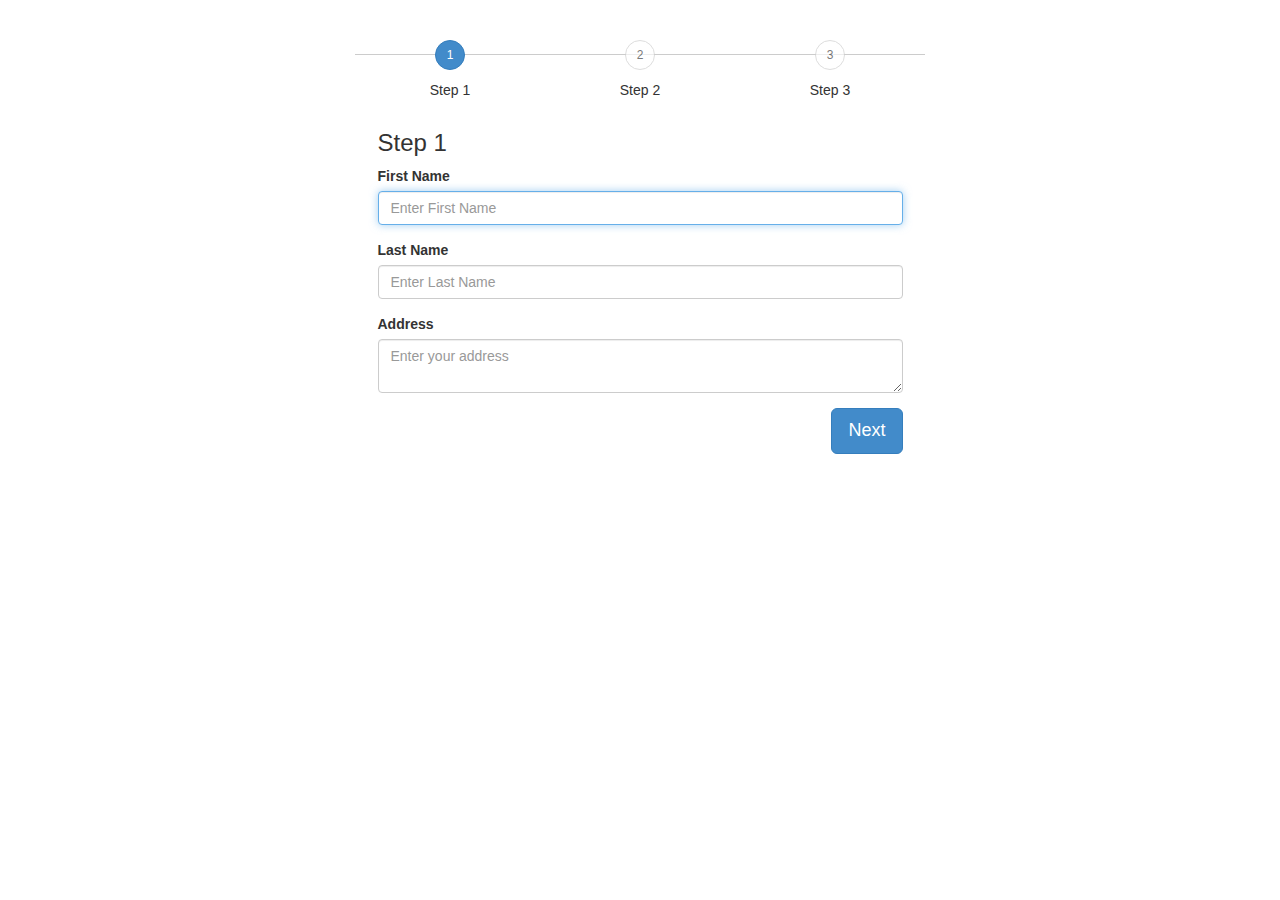
<file: Code/target/classes/step_files/e3MBM.htm>
<!DOCTYPE html>
<html><head>
<meta http-equiv="content-type" content="text/html; charset=UTF-8">
                                <meta charset="utf-8">
                                <meta name="viewport" content="width=device-width, initial-scale=1">
                                <title>Snippet - Bootsnipp.com</title>
                                <link href="B294v_data/bootstrap.css" rel="stylesheet">
                                <style>body {
    margin-top:40px;
}
.stepwizard-step p {
    margin-top: 10px;
}
.stepwizard-row {
    display: table-row;
}
.stepwizard {
    display: table;
    width: 50%;
    position: relative;
}
.stepwizard-step button[disabled] {
    opacity: 1 !important;
    filter: alpha(opacity=100) !important;
}
.stepwizard-row:before {
    top: 14px;
    bottom: 0;
    position: absolute;
    content: " ";
    width: 100%;
    height: 1px;
    background-color: #ccc;
    z-order: 0;
}
.stepwizard-step {
    display: table-cell;
    text-align: center;
    position: relative;
}
.btn-circle {
    width: 30px;
    height: 30px;
    text-align: center;
    padding: 6px 0;
    font-size: 12px;
    line-height: 1.428571429;
    border-radius: 15px;
}</style>
                                <script type="text/javascript" src="B294v_data/jquery-1.js"></script>
                                <script type="text/javascript" src="B294v_data/bootstrap.js"></script>
                                <script type="text/javascript">$(document).ready(function () {
  var navListItems = $('div.setup-panel div a'),
          allWells = $('.setup-content'),
          allNextBtn = $('.nextBtn');

  allWells.hide();

  navListItems.click(function (e) {
      e.preventDefault();
      var $target = $($(this).attr('href')),
              $item = $(this);

      if (!$item.hasClass('disabled')) {
          navListItems.removeClass('btn-primary').addClass('btn-default');
          $item.addClass('btn-primary');
          allWells.hide();
          $target.show();
          $target.find('input:eq(0)').focus();
      }
  });

  allNextBtn.click(function(){
      var curStep = $(this).closest(".setup-content"),
          curStepBtn = curStep.attr("id"),
          nextStepWizard = $('div.setup-panel div a[href="#' + curStepBtn + '"]').parent().next().children("a"),
          curInputs = curStep.find("input[type='text'],input[type='url']"),
          isValid = true;

      $(".form-group").removeClass("has-error");
      for(var i=0; i<curInputs.length; i++){
          if (!curInputs[i].validity.valid){
              isValid = false;
              $(curInputs[i]).closest(".form-group").addClass("has-error");
          }
      }

      if (isValid)
          nextStepWizard.removeAttr('disabled').trigger('click');
  });

  $('div.setup-panel div a.btn-primary').trigger('click');
});</script>
                            </head>
                            <body>
                            <div class="container">

<div class="stepwizard col-md-offset-3">
    <div class="stepwizard-row setup-panel">
      <div class="stepwizard-step">
        <a href="#step-1" type="button" class="btn btn-circle btn-default btn-primary">1</a>
        <p>Step 1</p>
      </div>
      <div class="stepwizard-step">
        <a href="#step-2" type="button" class="btn btn-default btn-circle" disabled="disabled">2</a>
        <p>Step 2</p>
      </div>
      <div class="stepwizard-step">
        <a href="#step-3" type="button" class="btn btn-default btn-circle" disabled="disabled">3</a>
        <p>Step 3</p>
      </div>
    </div>
  </div>

  <form role="form" action="" method="post">
    <div class="row setup-content" id="step-1" style="display: block;">
      <div class="col-xs-6 col-md-offset-3">
        <div class="col-md-12">
          <h3> Step 1</h3>
          <div class="form-group">
            <label class="control-label">First Name</label>
            <input maxlength="100" required="required" class="form-control" placeholder="Enter First Name" type="text">
          </div>
          <div class="form-group">
            <label class="control-label">Last Name</label>
            <input maxlength="100" required="required" class="form-control" placeholder="Enter Last Name" type="text">
          </div>
          <div class="form-group">
            <label class="control-label">Address</label>
            <textarea required="required" class="form-control" placeholder="Enter your address"></textarea>
          </div>
          <button class="btn btn-primary nextBtn btn-lg pull-right" type="button">Next</button>
        </div>
      </div>
    </div>
    <div class="row setup-content" id="step-2" style="display: none;">
      <div class="col-xs-6 col-md-offset-3">
        <div class="col-md-12">
          <h3> Step 2</h3>
          <div class="form-group">
            <label class="control-label">Company Name</label>
            <input maxlength="200" required="required" class="form-control" placeholder="Enter Company Name" type="text">
          </div>
          <div class="form-group">
            <label class="control-label">Company Address</label>
            <input maxlength="200" required="required" class="form-control" placeholder="Enter Company Address" type="text">
          </div>
          <button class="btn btn-primary nextBtn btn-lg pull-right" type="button">Next</button>
        </div>
      </div>
    </div>
    <div class="row setup-content" id="step-3" style="display: none;">
      <div class="col-xs-6 col-md-offset-3">
        <div class="col-md-12">
          <h3> Step 3</h3>
          <button class="btn btn-success btn-lg pull-right" type="submit">Submit</button>
        </div>
      </div>
    </div>
  </form>

</div>

                        </body></html>
</file>
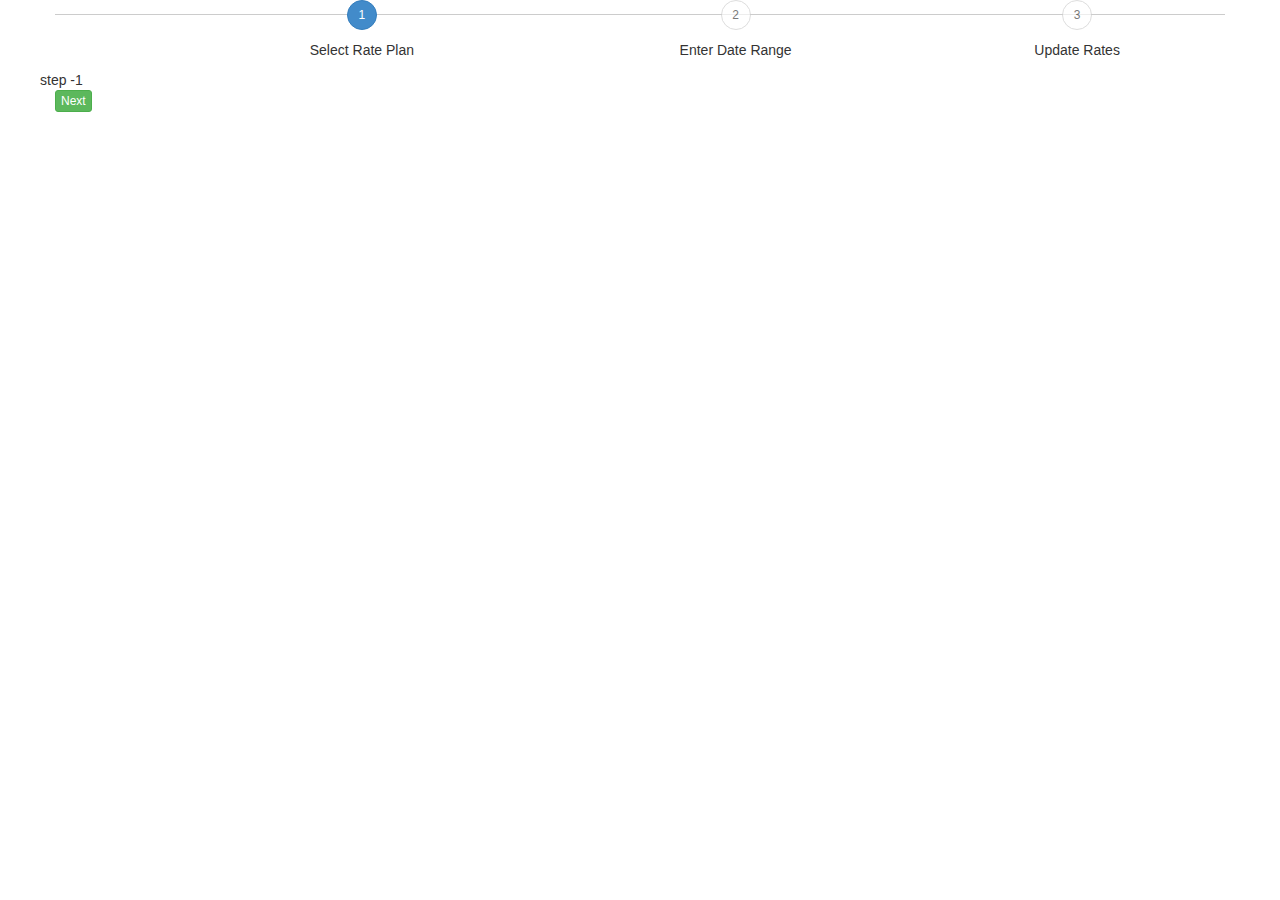
<file: Code/target/classes/step_files/z1Gj1.htm>
<!DOCTYPE html>
<html lang="en"><head>
<meta http-equiv="content-type" content="text/html; charset=UTF-8">
    <meta charset="utf-8">
    <meta name="robots" content="noindex, nofollow">

    <title>step wizard - Bootsnipp.com</title>
        <meta name="viewport" content="width=device-width, initial-scale=1">
    <link href="z1Gj1_data/bootstrap.css" rel="stylesheet" id="bootstrap-css">
    <style type="text/css">
    
.stepwizard-step p {
    margin-top: 10px;    
}

.stepwizard-row {
    display: table-row;
}

.stepwizard {
    display: table;     
    width: 100%;
    position: relative;
}

.stepwizard-step button[disabled] {
    opacity: 1 !important;
    filter: alpha(opacity=100) !important;
}

.stepwizard-row:before {
    top: 14px;
    bottom: 0;
    position: absolute;
    content: " ";
    width: 100%;
    height: 1px;
    background-color: #ccc;
    z-order: 0;
    
}

.stepwizard-step {    
    display: table-cell;
    text-align: center;
    position: relative;
}

.btn-circle {
  width: 30px;
  height: 30px;
  text-align: center;
  padding: 6px 0;
  font-size: 12px;
  line-height: 1.428571429;
  border-radius: 15px;
}
.stepwizard-content{
 border:none !important;
 float: left !important;
 margin-top: 0 !important;
 padding: 15px !important;
 width: 100% !important;
 
}
    </style>
    <script src="B294v_data/jquery-1.js"></script>
    <script src="z1Gj1_data/bootstrap.js"></script>
    <script type="text/javascript">
        window.alert = function(){};
        var defaultCSS = document.getElementById('bootstrap-css');
        function changeCSS(css){
            if(css) $('head > link').filter(':first').replaceWith('<link rel="stylesheet" href="'+ css +'" type="text/css" />'); 
            else $('head > link').filter(':first').replaceWith(defaultCSS); 
        }
        $( document ).ready(function() {
          var iframe_height = parseInt($('html').height()); 
          window.parent.postMessage( iframe_height, 'https://bootsnipp.com');
        });
    </script>
</head>
<body>
	<div class="container">
	<div class="row">
	
    
    
        	<div class="stepwizard">
    <div class="stepwizard-row">
        <div class="stepwizard-step">
            <a class="btn btn-circle active-step btn-primary" href="#step-1" data-toggle="tab" onclick="stepnext(1)">1</a>
            <p>Select Rate Plan</p>
        </div>
        <div class="stepwizard-step">
            <a class="btn btn-default btn-circle" disabled="disabled" href="#step-2" data-toggle="tab">2</a>
            <p>Enter Date Range</p>
        </div>
        <div class="stepwizard-step">
            <a class="btn btn-default btn-circle" disabled="disabled" href="#step-3" data-toggle="tab">3</a>
            <p>Update Rates</p>
        </div> 
    </div>
		<div class="rate-updates">
				
				<div class="tab-content margintop0" style="border:none !important;">
								
								<div class="tab-pane padding20 active" id="step-1">
										<div class="row"> step -1 </div>
								
								<button class="btn btn-xs btn-success" onclick="stepnext(2);" type="button"><i class="icon-next"></i> Next</button>
								</div>
								
								<div class="tab-pane fade padding20 " id="step-2">
										<div class="row"> step -2 </div>
										<button class="btn btn-xs btn-success" onclick="stepnext(1);" type="button"><i class="icon-next"></i> Previous</button>
										<button class="btn btn-xs btn-success" onclick="stepnext(3);" type="button"><i class="icon-next"></i> Next</button>
								</div>
								
								<div class="tab-pane fade padding20 " id="step-3">
									       <div class="row"> step -3 </div>
										<button class="btn btn-xs btn-success" onclick="stepnext(2);" type="button"><i class="icon-next"></i> Previous</button>
										<button class="btn btn-xs btn-success" onclick="stepnext(0);" type="button"><i class="icon-next"></i> Finish</button>
								</div>
				</div>
		</div>
		
</div>
    
	</div>
</div>
	<script type="text/javascript">
	

function stepnext(n){

    if(n != 0){
		//$(".stepwizard-row a").switchClass('btn-primary','btn-default');
        $(".stepwizard-row a").removeClass('btn-primary');
        $(".stepwizard-row a").addClass('btn-default');
		$('.stepwizard a[href="#step-'+n+'"]').tab('show');
		//$('.stepwizard-row a[href="#step-'+n+'"]').switchClass('btn-default','btn-primary');
        $('.stepwizard-row a[href="#step-'+n+'"]').removeClass('btn-default');
        $('.stepwizard-row a[href="#step-'+n+'"]').addClass('btn-primary');
    }
}
stepnext(1);

	</script>


</body></html>
</file>
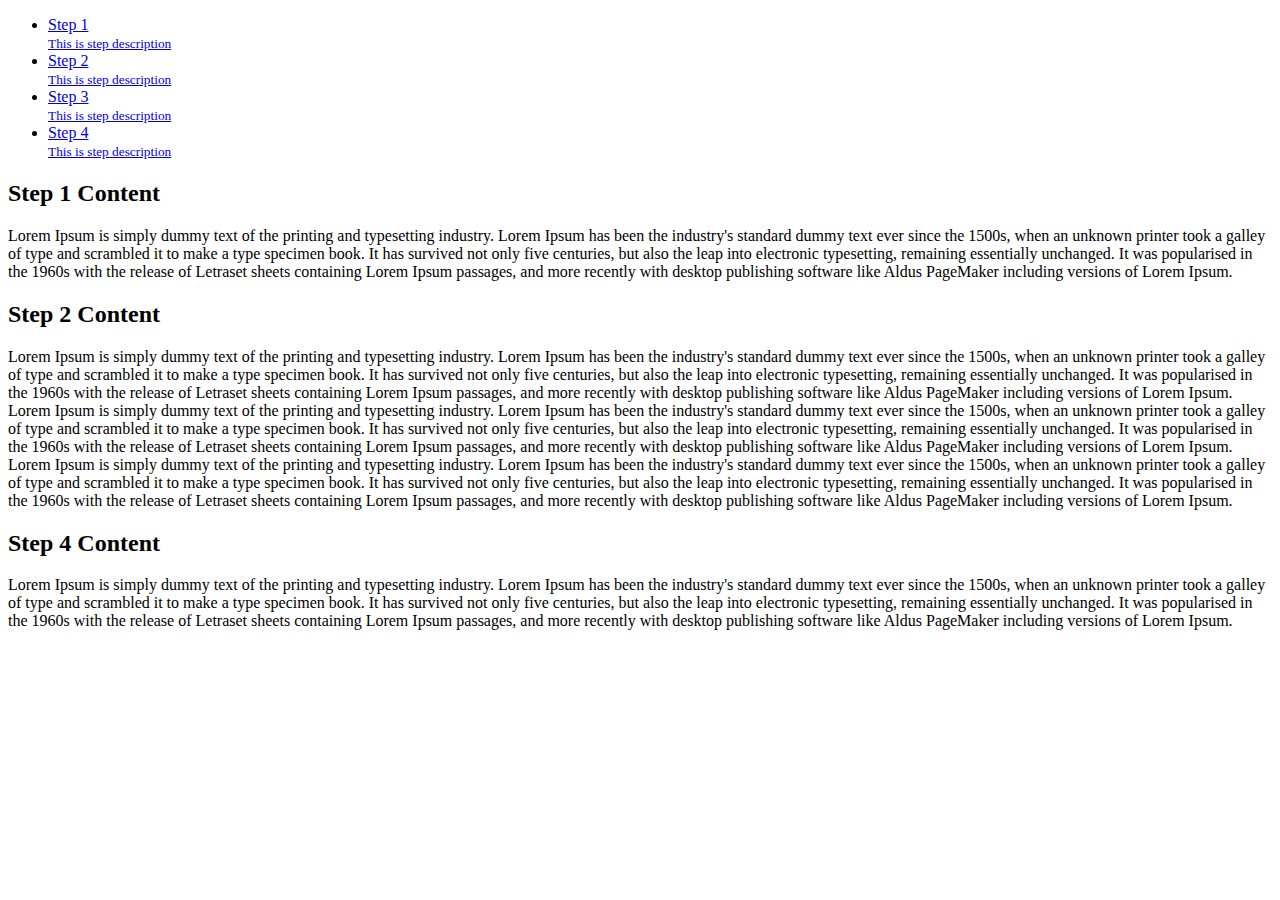
<file: Code/target/classes/test/test-template.html>
<!DOCTYPE html>
<html>
    <head>
        <title>jQuery Smart Wizard test file</title>
        <meta charset="UTF-8">
        <meta name="viewport" content="width=device-width, initial-scale=1.0">
    </head>
    <body>
        <div id="smartwizard">
            <ul class="">
                <li><a href="#step-1">Step 1<br /><small>This is step description</small></a></li>
                <li><a href="#step-2"  data-content-url="./ajaxtest.php">Step 2<br /><small>This is step description</small></a></li>
                <li><a href="#step-3"  data-content-url="./ajaxtest.php">Step 3<br /><small>This is step description</small></a></li>
                <li><a href="#step-4">Step 4<br /><small>This is step description</small></a></li>
            </ul>

            <div>
                <div id="step-1" class="">
                    <h2>Step 1 Content</h2>
                    Lorem Ipsum is simply dummy text of the printing and typesetting industry. Lorem Ipsum has been the industry's standard dummy text ever since the 1500s, when an unknown printer took a galley of type and scrambled it to make a type specimen book. It has survived not only five centuries, but also the leap into electronic typesetting, remaining essentially unchanged. It was popularised in the 1960s with the release of Letraset sheets containing Lorem Ipsum passages, and more recently with desktop publishing software like Aldus PageMaker including versions of Lorem Ipsum.
                </div>
                <div id="step-2" class="">
                    <h2>Step 2 Content</h2>
                    Lorem Ipsum is simply dummy text of the printing and typesetting industry. Lorem Ipsum has been the industry's standard dummy text ever since the 1500s, when an unknown printer took a galley of type and scrambled it to make a type specimen book. It has survived not only five centuries, but also the leap into electronic typesetting, remaining essentially unchanged. It was popularised in the 1960s with the release of Letraset sheets containing Lorem Ipsum passages, and more recently with desktop publishing software like Aldus PageMaker including versions of Lorem Ipsum.
                </div>
                <div id="step-3" class="">
                    Lorem Ipsum is simply dummy text of the printing and typesetting industry. Lorem Ipsum has been the industry's standard dummy text ever since the 1500s, when an unknown printer took a galley of type and scrambled it to make a type specimen book. It has survived not only five centuries, but also the leap into electronic typesetting, remaining essentially unchanged. It was popularised in the 1960s with the release of Letraset sheets containing Lorem Ipsum passages, and more recently with desktop publishing software like Aldus PageMaker including versions of Lorem Ipsum.
                    Lorem Ipsum is simply dummy text of the printing and typesetting industry. Lorem Ipsum has been the industry's standard dummy text ever since the 1500s, when an unknown printer took a galley of type and scrambled it to make a type specimen book. It has survived not only five centuries, but also the leap into electronic typesetting, remaining essentially unchanged. It was popularised in the 1960s with the release of Letraset sheets containing Lorem Ipsum passages, and more recently with desktop publishing software like Aldus PageMaker including versions of Lorem Ipsum.
                </div>
                <div id="step-4" class="">
                    <h2>Step 4 Content</h2>
                    Lorem Ipsum is simply dummy text of the printing and typesetting industry. Lorem Ipsum has been the industry's standard dummy text ever since the 1500s, when an unknown printer took a galley of type and scrambled it to make a type specimen book. It has survived not only five centuries, but also the leap into electronic typesetting, remaining essentially unchanged. It was popularised in the 1960s with the release of Letraset sheets containing Lorem Ipsum passages, and more recently with desktop publishing software like Aldus PageMaker including versions of Lorem Ipsum.
                </div>
            </div>
        </div>
    </body>
</html>
</file>
